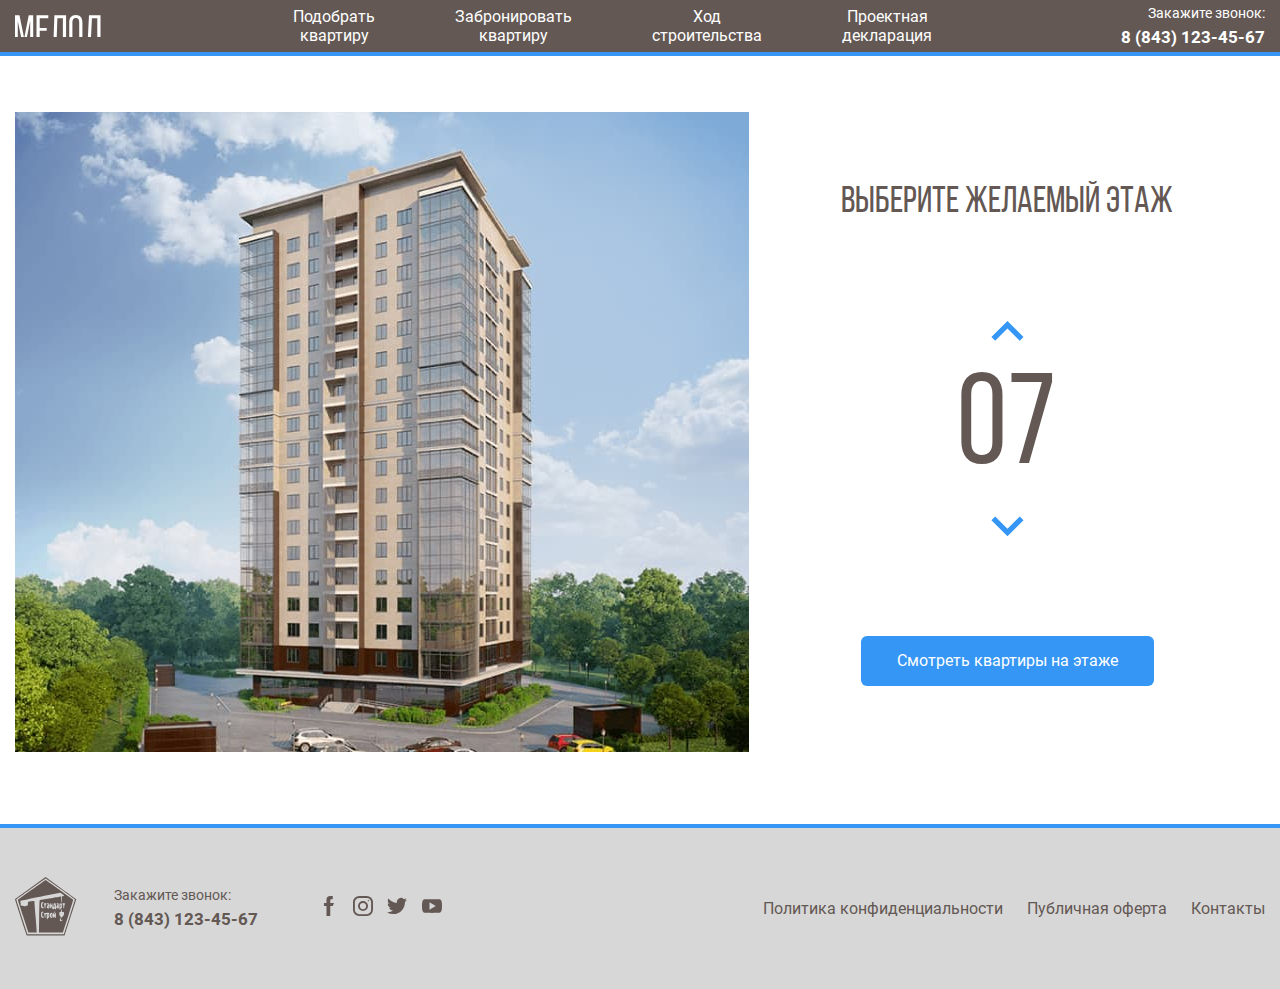
<file: index.html>
<!DOCTYPE html>
<html lang="ru">
<head>
  <meta charset="UTF-8">
  <meta http-equiv="X-UA-Compatible" content="IE=edge">
  <meta name="viewport" content="width=device-width, initial-scale=1.0">
  <link rel="stylesheet" href="css/fonts.css">
  <link rel="stylesheet" href="css/normalize.css">
  <link rel="stylesheet" href="css/style.css">
  <title>Мелодия</title>
</head>
<body class="page">
<!-- modal -->

<div class="modal">
  <div class="modal__body">
    <button class="modal-btn">
      <svg width="28" height="28" viewBox="0 0 28 28" fill="none" xmlns="http://www.w3.org/2000/svg">
        <path d="M2 2L26 26" stroke="#3596F5" stroke-width="3" />
        <path d="M26 2L2 26" stroke="#3596F5" stroke-width="3" />
      </svg>
    </button>
    <div class="modal-flats">
      <h3 class="md-title modal-flats__title">Этаж<span class="modal-count count">7</span></h3>
      <svg class="modal-flats__img" width="433" height="408" viewBox="0 0 433 408" fill="none" xmlns="http://www.w3.org/2000/svg"
        xmlns:xlink="http://www.w3.org/1999/xlink">
        <image id="image0" width="433" height="408" xlink:href="images/flats.png" />
        <path d="M45.5 81V114.5H125.5V144H164.5V131H183V32.5H92.5V16H28.5V81H45.5Z" fill="#3595F6" fill-opacity="0.75" />
        <path d="M124.729 116H46V198H167V145.178H124.729V116Z" fill="#3595F6" fill-opacity="0.75" />
        <path d="M45.5 200.5V271.5V273.5H118.5V250H165.5V200.5H45.5Z" fill="#3595F6" fill-opacity="0.75" />
        <path d="M120.5 276H45.5V328H28V393H93.5V375.5H137V308.5H162V275H166.5V253H120.5V276Z" fill="#3595F6"
          fill-opacity="0.75" />
        <path d="M174.5 377V394.5H215.5V263H187V276.5H166.5V311H139V377H174.5Z" fill="#3595F6" fill-opacity="0.75" />
        <path d="M218 394.5H260.5V376H294V309H265.5V273.5H246V263H218V394.5Z" fill="#3595F6" fill-opacity="0.75" />
        <path
          d="M313.5 253H266.5V273.5H268.5V308.5H296.5V376H340.5V393C340.5 394.2 383.5 393.5 405 393V327.5H387.5V268.5H313.5V253Z"
          fill="#3595F6" fill-opacity="0.75" />
        <path d="M316.5 266.5H388V205.5H368V202H267V252H316.5V266.5Z" fill="#3595F6" fill-opacity="0.75" />
        <path d="M371.5 204H388.5V142H315V150.5H266.5V200H371.5V204Z" fill="#3595F6" fill-opacity="0.75" />
        <path d="M266.5 148H313.5V139.5H388V81H404.5V16.5H340.5V33.5H246.5V133H266.5V148Z" fill="#3595F6"
          fill-opacity="0.75" />
      </svg>
    </div>

    <div class="modal-info">
      <h3 class="md-title modal-info__title">Выберите квартиру</h3>
      <ul class="modal-info__list">
        <li class="modal-info__item"><a class="modal-info__link" href="#">кв. 40, 2 комн. 64,5 кв. м.</a></li>
        <li class="modal-info__item"><a class="modal-info__link" href="#">кв. 41, 1 комн. 38,9 кв. м.</a></li>
        <li class="modal-info__item"><a class="modal-info__link" href="#">кв. 42, 1 комн. 38,9 кв. м.</a></li>
        <li class="modal-info__item"><a class="modal-info__link" href="#">кв. 43, 2 комн. 56 кв. м.</a></li>
        <li class="modal-info__item"><a class="modal-info__link" href="#">кв. 44, 1 комн. 35,8 кв. м.</a></li>
        <li class="modal-info__item"><a class="modal-info__link" href="#">кв. 45, 1 комн. 35,8 кв. м.</a></li>
        <li class="modal-info__item"><a class="modal-info__link" href="#">кв. 46, 2 комн. 58,4 кв. м.</a></li>
        <li class="modal-info__item"><a class="modal-info__link" href="#">кв. 47, 1 комн. 32,3 кв. м.</a></li>
        <li class="modal-info__item"><a class="modal-info__link" href="#">кв. 48, 1 комн. 29,9 кв. м.</a></li>
        <li class="modal-info__item"><a class="modal-info__link" href="#">кв. 49, 3 комн. 75,2 кв. м.</a></li>
      </ul>
      <p class="modal-info__text">
        Квартиры, отмеченные серым, уже выкуплены
      </p>
    </div>
  </div>
</div>

<!-- /modal -->
<!-- header -->
<header class="header">
  <div class="container">
    <div class="header-inner">
      <a class="logo" href="/">
        <svg class="logo__img" xmlns="http://www.w3.org/2000/svg">
          <path
            d="M15.17 5.904v23.083h3.034V.287h-4.469L9.184 23.206 4.469.287H0v28.7h2.788V6.109l4.756 22.837h3.075L15.17 5.904zM24.7 12.997V3.198h8.61V.287H21.502v28.7H33.31v-2.911H24.7V15.867h7.01v-2.87H24.7zM47.88 3.198v25.789h3.197V.287H39.392l-.779 21.73c-.082 2.747-.533 4.1-3.198 4.1v2.911h.533c4.387-.041 5.617-2.624 5.781-7.175l.656-18.655h5.494zM54.248 22.058c0 4.346 2.173 7.216 6.56 7.216 4.428 0 6.601-2.87 6.601-7.216V7.216C67.41 2.829 65.236 0 60.81 0c-4.388 0-6.56 2.829-6.56 7.216v14.842zm3.157-15.006c0-2.583 1.107-4.141 3.403-4.141 2.337 0 3.403 1.558 3.403 4.141v15.17c0 2.624-1.066 4.141-3.403 4.141-2.296 0-3.403-1.517-3.403-4.141V7.052zM87.69 32.923v-6.765h-2.172V.287H73.997L72.89 21.976c-.082 1.763-.287 3.075-1.271 4.182h-1.845v6.765h3.075v-3.936h11.726v3.936h3.116zM76.95 3.198h5.33v22.96h-7.585c.902-.943 1.189-2.173 1.312-4.223l.943-18.737zM101.149 6.15v22.837h2.87V.287h-3.567L95.86 13.776l-2.542 7.913V.287H90.49v28.7h3.321l4.223-13.243 3.116-9.594zM116.942 16.728v12.259h3.198V.287h-6.396c-4.51 0-6.396 2.296-6.396 6.56v2.337c0 3.157 1.107 5.125 3.526 5.904-2.583.779-3.567 2.911-3.567 5.986v4.469c0 1.271-.082 2.46-.574 3.444h3.239c.369-.82.533-1.558.533-3.485v-4.51c0-3.239 1.517-4.264 4.182-4.264h2.255zm0-13.53v10.619h-2.419c-2.501 0-4.018-.82-4.018-3.936V7.134c0-2.583.943-3.936 3.321-3.936h3.116z" />
        </svg>
      </a>
      <nav class="header__menu">
        <ul class="header__menu-list">
          <li class="header__menu-item">
            <a class="header__menu-link" href="#">Подобрать<br>квартиру</a>
          </li>
          <li class="header__menu-item">
            <a class="header__menu-link" href="#">Забронировать<br>квартиру</a>
          </li>
          <li class="header__menu-item">
            <a class="header__menu-link" href="#">Ход<br>строительства</a>
          </li>
          <li class="header__menu-item">
            <a class="header__menu-link" href="#">Проектная<br>декларация</a>
          </li>
        </ul>
      </nav>
      <div class="contacts">
        <p class="contacts-text">Закажите звонок:</p>
        <a class="contacts-phone" href="tel:+38(044)1234567">8 (843) 123-45-67</a>
      </div>
    </div>
  </div>
</header>

<!-- /header -->

<!-- main -->

<main class="main">
  <div class="container">
    <section class="home">
      <div class="home__image">
        <svg class="home__image-thumb">
          <image id="b" width="734" height="644" xlink:href="images/home.jpg"></image>
          <path data-num="01" d="M219 534.7l220.8 8L509 529v21.7l-68.5 19.7-221.5-11v-24.7z" fill="#3595F6" fill-opacity=".75">
          </path>
          <path data-num="02" d="M220 533.7v-25l220.3 3.3 69.7-3.3v20l-69.3 13-220.7-8z" fill="#3595F6" fill-opacity=".75"></path>
          <path data-num="03" d="M220 507.7v-25h290v23l-68 7-222-5z" fill="#3595F6" fill-opacity=".75"></path>
          <path data-num="04" d="M220 483.7v-25l221.3-3.7 67.7 6.7v22h-68" fill="#3595F6" fill-opacity=".75"></path>
          <path data-num="05" d="M220 457.7v-26l221.5-3.3 68.5 11v21.3l-69-6.7-221 3.7z" fill="#3595F6" fill-opacity=".75"></path>
          <path data-num="06" d="M219 430.7V407l221-12.3 71 23V439l-71-12.3-221 4z" fill="#3595F6" fill-opacity=".75"></path>
          <path data-num="07" d="M219 408.7v-25l222.2-16.3L511 396v20.7L440.7 395 219 408.7z" fill="#3595F6" fill-opacity=".75">
          </path>
          <path data-num="08" d="M219 383.7v-25l222.5-20.3L511 375v20.7L439 367l-220 16.7z" fill="#3595F6" fill-opacity=".75">
          </path>
          <path data-num="09" d="M219 357.7v-24L442 309l69 44v21.7l-69.3-38-222.7 21z" fill="#3595F6" fill-opacity=".75"></path>
          <path data-num="10" d="M219 332.7v-24L441.5 280l69.5 51v20.7l-70.3-42.3L219 332.7z" fill="#3595F6" fill-opacity=".75">
          </path>
          <path data-num="11" d="M218 308.7v-24l222.3-33L511 311v19.7L441 280l-223 28.7z" fill="#3595F6" fill-opacity=".75">
          </path>
          <path data-num="12" d="M219 283.7v-24l221.2-35 69.8 64v21l-68.7-58.3L219 283.7z" fill="#3595F6" fill-opacity=".75">
          </path>
          <path data-num="13" d="M219 259.7v-25l222.3-38L510 267v20.7l-69-64-222 36z" fill="#3595F6" fill-opacity=".75"></path>
          <path data-num="14" d="M219 233.7v-25L439.8 165l70.2 79v22.7l-69-73.3-222 40.3z" fill="#3595F6" fill-opacity=".75">
          </path>
          <path data-num="15" d="M220 209.7v-25l220-48 70 85v23l-70.7-79.3L220 209.7z" fill="#3595F6" fill-opacity=".75"></path>
          <path data-num="16" d="M219 184.7v-25l219.8-52L510 200v22.7l-69.7-86.3L219 184.7z" fill="#3595F6" fill-opacity=".75">
          </path>
          <path data-num="17" d="M219 159.7v-26L441 77l69 101.7v21L440.7 108 219 159.7z" fill="#3595F6" fill-opacity=".75"></path>
        </svg>
      </div>
      <div class="home__floors">
        <h1 class="xlg-title">Выберите желаемый этаж</h1>
        <div class="home__floors-count">
          <button class="home__floors-btn counter-btn--up">
            <img class="home__floors-btn-img" src="images/arrow.svg" alt="вверх">
          </button>
          <p class="floors-count count">07</p>
          <button class="home__floors-btn counter-btn--down">
            <img class="home__floors-btn-img" src="images/arrow-down.svg" alt="вниз">
          </button>
        </div>
        <button class="home__floors-button">Смотреть квартиры на этаже</button>
      </div>
    </section>
  </div>
</main>

<!-- /main -->

<!-- footer -->

<footer class="footer">
  <div class="container">
    <div class="footer-inner">
      <a class="logo-f" href="https://gs1.com.ua/" target="_blank">
        <svg class="logo-f__img">
          <use xlink:href="images/icon.svg#logo-f2"></use>
        </svg>
      </a>
      <div class="contacts f-contacts">
        <p class="contacts-text">Закажите звонок:</p>
        <a class="contacts-phone" href="tel:+38(044)1234567">8 (843) 123-45-67</a>
      </div>
      <ul class="socials">
        <li class="socials__item">
          <a class="socials__link" href="#">
            <svg class="socials-icon">
              <path d="M11.25 6.875v-2.5c0-.69.56-1.25 1.25-1.25h1.25V0h-2.5A3.75 3.75 0 007.5 3.75v3.125H5V10h2.5v10h3.75V10h2.5L15 6.875h-3.75z" />
            </svg>
          </a>
        </li>
        <li class="socials__item">
          <a class="socials__link" href="#">
            <svg class="socials-icon">
              <path
                d="M13.75 0h-7.5A6.25 6.25 0 000 6.25v7.5A6.25 6.25 0 006.25 20h7.5A6.25 6.25 0 0020 13.75v-7.5A6.25 6.25 0 0013.75 0zm4.375 13.75a4.38 4.38 0 01-4.375 4.375h-7.5a4.38 4.38 0 01-4.375-4.375v-7.5A4.38 4.38 0 016.25 1.875h7.5a4.38 4.38 0 014.375 4.375v7.5z" />
              <path
                d="M10 5a5 5 0 100 10 5 5 0 000-10zm0 8.125A3.13 3.13 0 016.875 10 3.129 3.129 0 0110 6.875 3.129 3.129 0 0113.125 10 3.13 3.13 0 0110 13.125zm5.375-7.834a.666.666 0 100-1.332.666.666 0 000 1.332z" />
            </svg>
          </a>
        </li>
        <li class="socials__item">
          <a class="socials__link" href="#">
            <svg class="socials-icon">
              <path
                d="M20 3.799a8.549 8.549 0 01-2.363.647 4.077 4.077 0 001.804-2.266 8.192 8.192 0 01-2.6.992A4.099 4.099 0 009.75 5.976c0 .325.027.638.095.935-3.409-.166-6.425-1.8-8.451-4.288A4.128 4.128 0 00.83 4.694c0 1.42.732 2.679 1.821 3.407A4.05 4.05 0 01.8 7.597v.045a4.119 4.119 0 003.285 4.03 4.09 4.09 0 01-1.075.134c-.262 0-.527-.015-.776-.07.531 1.624 2.038 2.818 3.831 2.856a8.238 8.238 0 01-5.084 1.75A7.67 7.67 0 010 16.284a11.543 11.543 0 006.29 1.84c7.545 0 11.67-6.25 11.67-11.668 0-.18-.006-.356-.015-.53A8.179 8.179 0 0020 3.8z" />
            </svg>
          </a>
        </li>
        <li class="socials__item">
          <a class="socials__link" href="#">
            <svg class="socials-icon">
              <path
                d="M19.15 4.45c-.542-.965-1.131-1.143-2.33-1.21-1.197-.081-4.209-.115-6.818-.115-2.613 0-5.626.034-6.822.114-1.196.069-1.786.245-2.334 1.211C.288 5.414 0 7.074 0 9.996v.01c0 2.91.287 4.583.846 5.537.548.965 1.136 1.14 2.333 1.22 1.197.07 4.21.112 6.823.112 2.61 0 5.62-.041 6.82-.11 1.198-.081 1.787-.256 2.33-1.221.563-.954.848-2.627.848-5.537v-.006-.003c0-2.924-.285-4.584-.85-5.548zM7.5 13.75v-7.5L13.75 10 7.5 13.75z" />
            </svg>
          </a>
        </li>
      </ul>
      <div class="footer-links">
        <a class="policy-link link-hov" href="info.html" target="blank">Политика конфиденциальности</a>
        <a class="offer-link link-hov" href="#">Публичная оферта</a>
        <a class="contacts-link link-hov" href="#">Контакты</a>
      </div>
    </div>
  </div>
</footer>

<!-- /footer -->



<script src="https://ajax.googleapis.com/ajax/libs/jquery/3.6.0/jquery.min.js"></script>
<script src="js/main.js"></script>
</body>
</html>
</file>
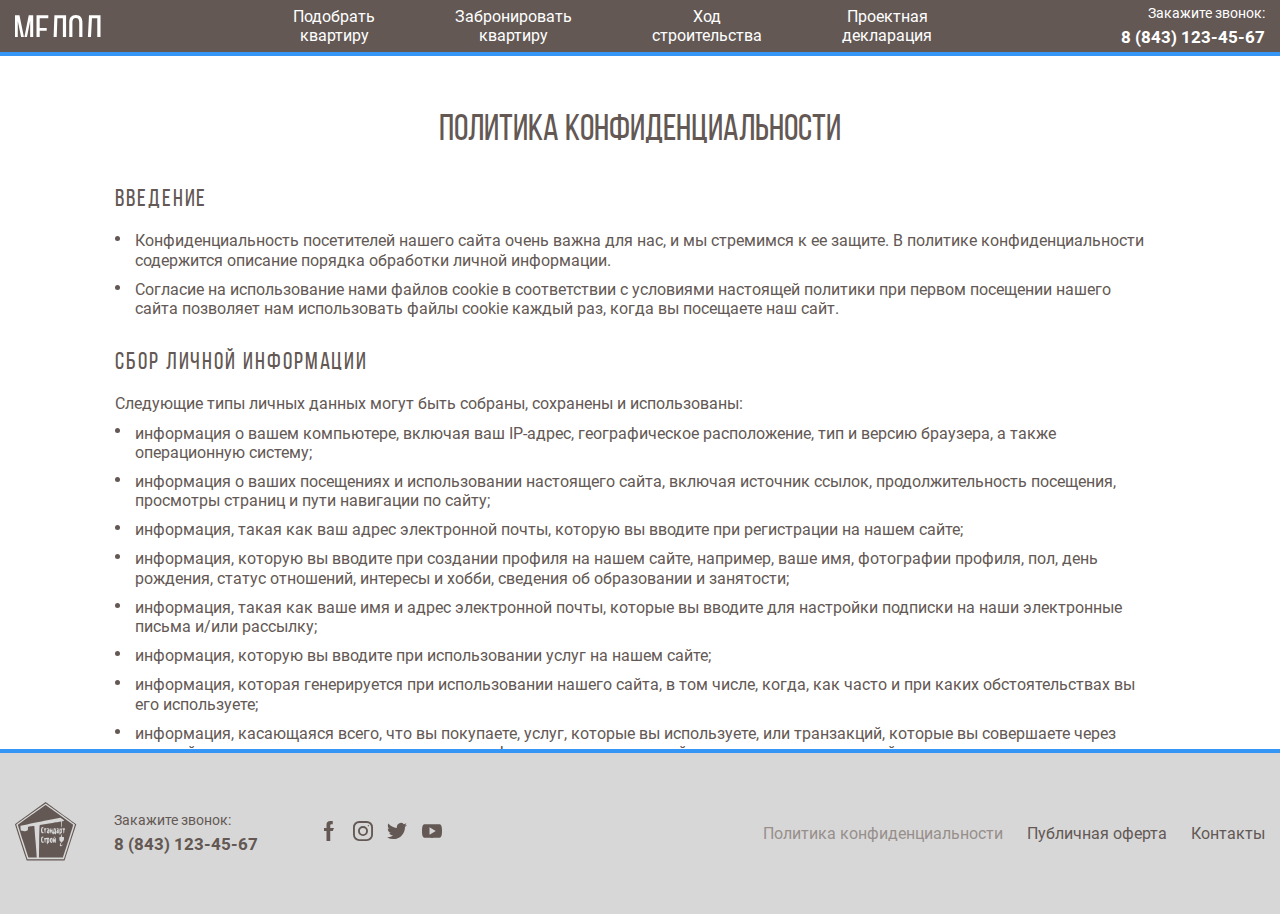
<file: info.html>
<!DOCTYPE html>
<html lang="ru">
<head>
  <meta charset="UTF-8">
  <meta http-equiv="X-UA-Compatible" content="IE=edge">
  <meta name="viewport" content="width=device-width, initial-scale=1.0">
  <link rel="stylesheet" href="css/fonts.css">
  <link rel="stylesheet" href="css/normalize.css">
  <link rel="stylesheet" href="css/style.css">
  <title>информация</title>
</head>
<body class="page">

<!-- header -->
<header class="header">
  <div class="container">
    <div class="header-inner">
      <a class="logo" href="/">
        <svg class="logo__img" xmlns="http://www.w3.org/2000/svg">
          <path
            d="M15.17 5.904v23.083h3.034V.287h-4.469L9.184 23.206 4.469.287H0v28.7h2.788V6.109l4.756 22.837h3.075L15.17 5.904zM24.7 12.997V3.198h8.61V.287H21.502v28.7H33.31v-2.911H24.7V15.867h7.01v-2.87H24.7zM47.88 3.198v25.789h3.197V.287H39.392l-.779 21.73c-.082 2.747-.533 4.1-3.198 4.1v2.911h.533c4.387-.041 5.617-2.624 5.781-7.175l.656-18.655h5.494zM54.248 22.058c0 4.346 2.173 7.216 6.56 7.216 4.428 0 6.601-2.87 6.601-7.216V7.216C67.41 2.829 65.236 0 60.81 0c-4.388 0-6.56 2.829-6.56 7.216v14.842zm3.157-15.006c0-2.583 1.107-4.141 3.403-4.141 2.337 0 3.403 1.558 3.403 4.141v15.17c0 2.624-1.066 4.141-3.403 4.141-2.296 0-3.403-1.517-3.403-4.141V7.052zM87.69 32.923v-6.765h-2.172V.287H73.997L72.89 21.976c-.082 1.763-.287 3.075-1.271 4.182h-1.845v6.765h3.075v-3.936h11.726v3.936h3.116zM76.95 3.198h5.33v22.96h-7.585c.902-.943 1.189-2.173 1.312-4.223l.943-18.737zM101.149 6.15v22.837h2.87V.287h-3.567L95.86 13.776l-2.542 7.913V.287H90.49v28.7h3.321l4.223-13.243 3.116-9.594zM116.942 16.728v12.259h3.198V.287h-6.396c-4.51 0-6.396 2.296-6.396 6.56v2.337c0 3.157 1.107 5.125 3.526 5.904-2.583.779-3.567 2.911-3.567 5.986v4.469c0 1.271-.082 2.46-.574 3.444h3.239c.369-.82.533-1.558.533-3.485v-4.51c0-3.239 1.517-4.264 4.182-4.264h2.255zm0-13.53v10.619h-2.419c-2.501 0-4.018-.82-4.018-3.936V7.134c0-2.583.943-3.936 3.321-3.936h3.116z" />
        </svg>
      </a>
      <nav class="header__menu">
        <ul class="header__menu-list">
          <li class="header__menu-item">
            <a class="header__menu-link" href="#">Подобрать<br>квартиру</a>
          </li>
          <li class="header__menu-item">
            <a class="header__menu-link" href="#">Забронировать<br>квартиру</a>
          </li>
          <li class="header__menu-item">
            <a class="header__menu-link" href="#">Ход<br>строительства</a>
          </li>
          <li class="header__menu-item">
            <a class="header__menu-link" href="#">Проектная<br>декларация</a>
          </li>
        </ul>
      </nav>
      <div class="contacts">
        <p class="contacts-text">Закажите звонок:</p>
        <a class="contacts-phone" href="tel:+38(044)1234567">8 (843) 123-45-67</a>
      </div>
    </div>
  </div>
</header>

<!-- /header -->

<!-- main -->

<main class="main">
  <div class="container">
    <section class="info">
      <h2 class="xlg-title info__title">Политика конфиденциальности</h2>
      <div class="info__content">
        <h3 class="info__lg-title">Введение</h3>
        <p>Конфиденциальность посетителей нашего сайта очень важна для нас, и мы стремимся к ее защите. В политике конфиденциальности содержится описание порядка обработки личной информации.</p>
        <p>Согласие на использование нами файлов cookie в соответствии с условиями настоящей политики при первом посещении нашего сайта позволяет нам использовать файлы cookie каждый раз, когда вы посещаете наш сайт.</p>
        <h3 class="info__lg-title">Сбор личной информации</h3>
        <span>Следующие типы личных данных могут быть собраны, сохранены и использованы:</span>
        <p>информация о вашем компьютере, включая ваш IP-адрес, географическое расположение, тип и версию браузера, а также операционную систему;</p>
        <p>информация о ваших посещениях и использовании настоящего сайта, включая источник ссылок, продолжительность посещения, просмотры страниц и пути навигации по сайту;</p>
        <p>информация, такая как ваш адрес электронной почты, которую вы вводите при регистрации на нашем сайте;</p>
        <p>информация, которую вы вводите при создании профиля на нашем сайте, например, ваше имя, фотографии профиля, пол, день рождения, статус отношений, интересы и хобби, сведения об образовании и занятости;</p>
        <p>информация, такая как ваше имя и адрес электронной почты, которые вы вводите для настройки подписки на наши электронные письма и/или рассылку;</p>
        <p>информация, которую вы вводите при использовании услуг на нашем сайте;</p>
        <p>информация, которая генерируется при использовании нашего сайта, в том числе, когда, как часто и при каких обстоятельствах вы его используете;</p>
        <p>информация, касающаяся всего, что вы покупаете, услуг, которые вы используете, или транзакций, которые вы совершаете через наш сайт, включая ваше имя, адрес, номер телефона, адрес электронной почты и данные кредитной карты;</p>
        <p>информация, которую вы размещаете на нашем сайте с намерением опубликовать ее в интернете, которая включает ваше имя пользователя, фотографии профиля и содержание ваших сообщений;</p>
        <p>информация, содержащаяся в любых сообщениях, которые вы отправляете нам по электронной почте или через наш сайт, включая содержание и метаданные;</p>
        <p>любая другая личная информация, которую вы отправляете нам.</p>
        <h3 class="info__lg-title">Использование личной информации</h3>
        <p>Личная информация, предоставленная нам через наш сайт, будет использоваться в целях, указанных в настоящей политике или на соответствующих страницах сайта. Мы можем использовать вашу личную информацию для следующих целей:</p>
        <p>администрирование нашего сайта и бизнеса;</p>
        <p>персонализация нашего сайта для вас;</p>
        <p>предоставление вам возможности пользоваться услугами, доступными на нашем сайте;</p>
      </div>
    </section>
  </div>
</main>

<!-- /main -->

<!-- footer -->

<footer class="footer">
  <div class="container">
    <div class="footer-inner">
      <a class="logo-f" href="https://gs1.com.ua/" target="_blank">
        <svg class="logo-f__img">
          <use xlink:href="images/icon.svg#logo-f2"></use>
        </svg>
      </a>
      <div class="contacts f-contacts">
        <p class="contacts-text">Закажите звонок:</p>
        <a class="contacts-phone" href="tel:+38(044)1234567">8 (843) 123-45-67</a>
      </div>
      <ul class="socials">
        <li class="socials__item">
          <a class="socials__link" href="#">
            <svg class="socials-icon">
              <path
                d="M11.25 6.875v-2.5c0-.69.56-1.25 1.25-1.25h1.25V0h-2.5A3.75 3.75 0 007.5 3.75v3.125H5V10h2.5v10h3.75V10h2.5L15 6.875h-3.75z" />
            </svg>
          </a>
        </li>
        <li class="socials__item">
          <a class="socials__link" href="#">
            <svg class="socials-icon">
              <path
                d="M13.75 0h-7.5A6.25 6.25 0 000 6.25v7.5A6.25 6.25 0 006.25 20h7.5A6.25 6.25 0 0020 13.75v-7.5A6.25 6.25 0 0013.75 0zm4.375 13.75a4.38 4.38 0 01-4.375 4.375h-7.5a4.38 4.38 0 01-4.375-4.375v-7.5A4.38 4.38 0 016.25 1.875h7.5a4.38 4.38 0 014.375 4.375v7.5z" />
              <path
                d="M10 5a5 5 0 100 10 5 5 0 000-10zm0 8.125A3.13 3.13 0 016.875 10 3.129 3.129 0 0110 6.875 3.129 3.129 0 0113.125 10 3.13 3.13 0 0110 13.125zm5.375-7.834a.666.666 0 100-1.332.666.666 0 000 1.332z" />
            </svg>
          </a>
        </li>
        <li class="socials__item">
          <a class="socials__link" href="#">
            <svg class="socials-icon">
              <path
                d="M20 3.799a8.549 8.549 0 01-2.363.647 4.077 4.077 0 001.804-2.266 8.192 8.192 0 01-2.6.992A4.099 4.099 0 009.75 5.976c0 .325.027.638.095.935-3.409-.166-6.425-1.8-8.451-4.288A4.128 4.128 0 00.83 4.694c0 1.42.732 2.679 1.821 3.407A4.05 4.05 0 01.8 7.597v.045a4.119 4.119 0 003.285 4.03 4.09 4.09 0 01-1.075.134c-.262 0-.527-.015-.776-.07.531 1.624 2.038 2.818 3.831 2.856a8.238 8.238 0 01-5.084 1.75A7.67 7.67 0 010 16.284a11.543 11.543 0 006.29 1.84c7.545 0 11.67-6.25 11.67-11.668 0-.18-.006-.356-.015-.53A8.179 8.179 0 0020 3.8z" />
            </svg>
          </a>
        </li>
        <li class="socials__item">
          <a class="socials__link" href="#">
            <svg class="socials-icon">
              <path
                d="M19.15 4.45c-.542-.965-1.131-1.143-2.33-1.21-1.197-.081-4.209-.115-6.818-.115-2.613 0-5.626.034-6.822.114-1.196.069-1.786.245-2.334 1.211C.288 5.414 0 7.074 0 9.996v.01c0 2.91.287 4.583.846 5.537.548.965 1.136 1.14 2.333 1.22 1.197.07 4.21.112 6.823.112 2.61 0 5.62-.041 6.82-.11 1.198-.081 1.787-.256 2.33-1.221.563-.954.848-2.627.848-5.537v-.006-.003c0-2.924-.285-4.584-.85-5.548zM7.5 13.75v-7.5L13.75 10 7.5 13.75z" />
            </svg>
          </a>
        </li>
      </ul>
      <div class="footer-links">
        <a class="policy-link link-hov disabled" href="#">Политика конфиденциальности</a>
        <a class="offer-link link-hov" href="#">Публичная оферта</a>
        <a class="contacts-link link-hov" href="#">Контакты</a>
      </div>
    </div>
  </div>
</footer>

<!-- /footer -->

</body>
</html>
</file>
<file: css/fonts.css>
@font-face {
  font-family: 'roboto';
  src: url('../fonts/Roboto-Regular.woff2') format('woff2'),
     url('../fonts/Roboto-Regular.woff') format('woff');

  font-style: normal;
  font-weight: 400;
  font-display: swap;
}
@font-face {
  font-family: 'roboto';
  src: url('../fonts/Roboto-Bold.woff2') format('woff2'),
     url('../fonts/Roboto-Bold.woff') format('woff');

  font-style: normal;
  font-weight: 700;
  font-display: swap;
}
@font-face {
  font-family: 'bebas';
  src: url('../fonts/Bebas-Neue.woff2') format('woff2'),
     url('../fonts/Bebas-Neue.woff') format('woff');

  font-style: normal;
  font-weight: 400;
  font-display: swap;
}
</file>
<file: css/style.css>
:root {
  --text-c: #635854;
  --disabled: #978f8c;
  --text-light-c: #fff;
  --footer-bg: #d7d7d7;
  --accent-c: #3596f5;
  --accent-c-hov: #46a2ff;
  --select: #b4d6fd;
  --modal-bg: rgba(41, 41, 41, 0.8);
}
html {
	box-sizing: border-box;
	font-size: 100%;
}

*,
*::before,
*::after {
	box-sizing: inherit;
}

body {
	height: 100vh;
	font-family: 'roboto', "Helvetica", "Arial", sans-serif;
	font-weight: 400;
	font-size: 1rem;
	line-height: 1.2;
  color: var(--text-c);
}

a {
	text-decoration: none;
	color: inherit;
}
a.disabled {
	pointer-events: none;
  color: var(--disabled);
}

ul {
	list-style: none;
	margin: 0;
	padding: 0;
}

h1,
h2,
h3,
h4,
h5,
h6,
p {
	margin: 0;
	font-size: inherit;
}

button {
	padding: 0;
	border: none;
	background-color: transparent;
	cursor: pointer;
}

.visually-hidden {
	position: absolute;
	width: 1px;
	height: 1px;
	margin: -1px;
	padding: 0;
	border: 0;
	clip: rect(0 0 0 0);
	overflow: hidden;
}

.page {
	display: flex;
	flex-direction: column;
	min-height: 100%;
}

.main {
	flex: 1 0 auto;
}

.footer {
	flex: 0 0 auto;
}

.container {
	max-width: 1310px;
	margin: 0 auto;
	padding: 0 15px;
}

.xlg-title {
	font-family: 'bebas', 'Roboto Condensed', sans-serif;
	font-size: 2.31rem;
	font-weight: 400;
	line-height: 1.33;
  color: var(--text-c);
}
.md-title {
  font-family: 'bebas', 'Roboto Condensed', sans-serif;
  font-size: 1.5rem;
  font-weight: 400;
  line-height: 1.33;
  color: var(--text-c);
}

/* modal */

.modal {
	position: fixed;
	top: 0;
	left: 0;
  display: flex;
  justify-content: center;
  align-items: center;
	width: 100%;
	height: 100%;
	background-color: var(--modal-bg);
  overflow-y: auto;
  overflow-x: hidden;
  opacity: 0;
  visibility: hidden;
  transition: opacity .4s ease;
}
.is-open {
  opacity: 1;
  visibility: visible;
}
.modal__body {
  position: relative;
  display: flex;
  width: 1000px;
  height: 565px;
  background-color: var(--text-light-c);
}
.modal-flats {
  width: 60%;
  height: 100%;
  padding: 3.125em;
  background-color: var(--footer-bg);
  text-align: center;
}
.modal-flats__title {
  margin-bottom: 1.08em;
}
.modal-flats__img {
  width: 433px;
  height: 408px;
}
.modal-flats__img path {
  opacity: 0;
}
.modal-flats__img path:hover {
  opacity: 1;
}
.modal-info {
  max-width: 40%;
  padding: 3.125em;
}
.modal-info__title {
  margin-bottom: 2.3em;
}
.modal-count {
  margin-left: 10px;
}
.modal-info__item {
  margin-bottom: 0.625em;
}
.modal-info__link:hover {
  color: var(--accent-c);
  text-decoration: underline;
}
.modal-info__text {
  margin-top: 3.5em;
  font-style: italic;
}
.modal-btn {
  position: absolute;
  top: 38px;
  right: 27px;
}

/* /modal */

/* header */

.header {
  background-color: var(--text-c);
  border-bottom: 4px solid var(--accent-c);
  color: var(--text-light-c);
}
.header-inner {
  display: flex;
  align-items: center;
}
.logo {
  width: 7vw;
  height: 1.72vw;
}
.logo__img {
  width: 100%;
  height: 100%;
  fill: var(--text-light-c);
  transition: fill .2s ease-in;
}
.logo:hover .logo__img {
	fill: var(--accent-c);
}
.header__menu {
  margin: 0 auto;
}
.header__menu-list {
  display: flex;
  align-items: center;
}
.header__menu-item {
  padding: 0.425em 1em;
  text-align: center;
  transition: background-color .2s ease-in;
}
.header__menu-item+.header__menu-item {
  margin-left: 3em;
}
.header__menu-item:hover {
  background-color: var(--accent-c);
}

.header__menu-item:focus-within {
  background-color: var(--accent-c);
}
.header__menu-link {
	outline: none;
}
.contacts {
  text-align: right;
}
.contacts-text {
  margin-bottom: 5px;
  font-size: 0.875rem;
}
.contacts-phone {
  font-weight: 700;
  font-size: 1.06rem;
  transition: color .3s ease-in;
}
.contacts-phone:hover,
.contacts-phone:focus {
  color: var(--accent-c);
}

/* /header */

/* main */

/* home */

.home {
  display: flex;
  padding-top: 3.375em;
  padding-bottom: 4.375em;
}
.home__image {
  width: 734px;
  height: 644px;
}
.home__image-thumb {
  width: 100%;
  height: 100%;
}
.home__image-thumb path {
  opacity: 0;
}
.home__image-thumb path:hover {
  opacity: 1;
}
path.current-floor {
  opacity: 1;
}
.home__floors {
  display: flex;
  flex-direction: column;
  justify-content: space-between;
  align-items: center;
  flex-grow: 1;
  padding: 4.25em 0.625em;
  text-align: center;
}
.floors-count {
  display: block;
  font-family: 'bebas', 'Roboto Condensed', sans-serif;
  font-size: 8rem;
  font-weight: 400;
  line-height: 1.33;
}
.home__floors-button {
  padding: 16px 36px;
  border-radius: 6px;
  background-color: var(--accent-c);
  color: var(--text-light-c);
  transition: background-color .2s ease-in;
}
.home__floors-button:hover {
  background-color: var(--accent-c-hov);
}

/* /home */

/* info */

.info {
  height: 77vh;
  padding: 0 100px;
  overflow: auto;
}
::selection {
	background-color: var(--select);
}
.info::-webkit-scrollbar {
	width: 0;
}
.info__title {
  padding-top: 1.355em;
  text-align: center;
}
.info__lg-title {
  margin-top: 1.25em;
  margin-bottom: 0.625em;
	font-family: 'bebas', 'Roboto Condensed', sans-serif;
	font-weight: 400;
	font-size: 1.5rem;
	line-height: 1.3;
  letter-spacing: 0.08em;
	color: var(--text-c);
}
.info__content p {
  position: relative;
  margin-bottom: 0.625em;
  padding: 0 1.25em;
}
.info__content span {
  display: inline-block;
  margin-bottom: 0.625em;
}
.info__content p::before {
  content: '';
  position: absolute;
  top: 0.31em;
  left: 0;
  width: 5px;
  height: 5px;
  border-radius: 50%;
  background-color: var(--text-c);
}

/* /info */

/* /main */

/* footer */

.footer {
  border-top: 4px solid var(--accent-c);
  background-color: var(--footer-bg);
}
.footer-inner {
  display: flex;
  align-items: center;
  padding: 3.06em 0;
}
.logo-f__img {
  width: 62px;
  height: 59px;
  fill: var(--text-c);
  transition: fill .2s ease-in;
}
.logo-f__img:hover {
  fill: var(--accent-c);
}
.socials {
  display: flex;
}
.socials__item+.socials__item {
  margin-left: 0.3em;
}
.socials__link {
  padding: 0.3em;
}
.socials__link:hover .socials-icon,
.socials__link:focus .socials-icon {
  fill: var(--accent-c);
}

.socials-icon {
  width: 1.25rem;
  height: 1.25rem;
  fill: var(--text-c);
}
.f-contacts {
  margin-left: 2.3em;
  margin-right: 3.5em;
  text-align: left;
}
.footer-links {
  margin-left: auto;
}
.offer-link {
  margin: 0 1.25em;
}
.policy-link,
.offer-link,
.contacts-link {
  transition: color .2s ease-in;
}
.link-hov:hover,
.link-hov:focus {
  color: var(--accent-c);
}

/* /footer */
</file>
